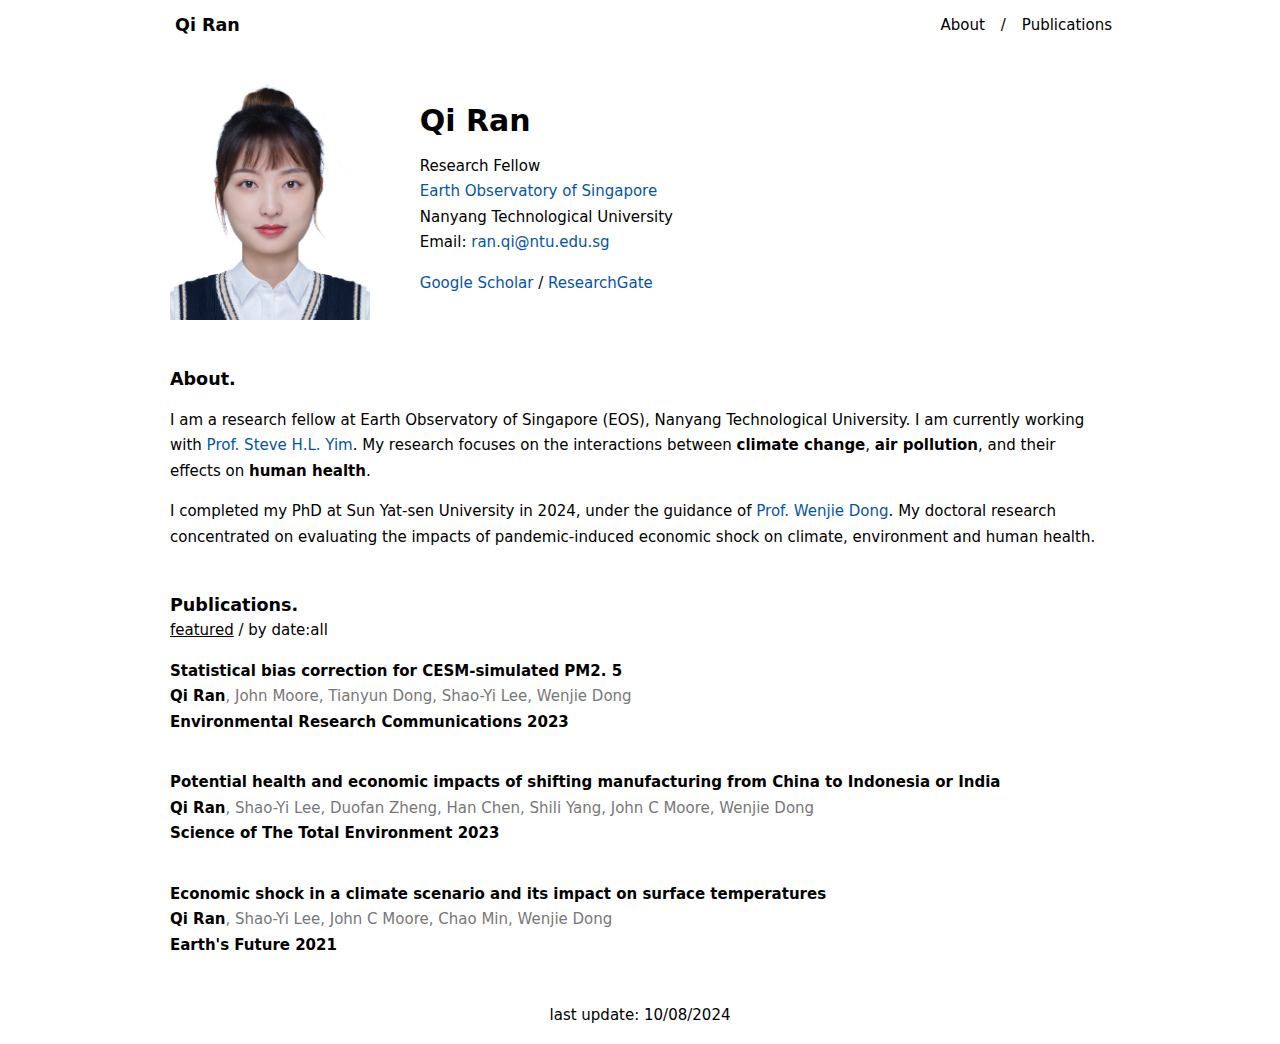
<file: index.html>
<!DOCTYPE html
  PUBLIC "-//W3C//DTD XHTML 1.0 Transitional//EN" "http://www.w3.org/TR/xhtml1/DTD/xhtml1-transitional.dtd">
<!-- Website styles inspired by Jiajun Wu https://jiajunwu.com/ -->
<html xmlns="http://www.w3.org/1999/xhtml">

<head>
  <meta http-equiv="Content-Type" content="text/html; charset=windows-1252">
  <!-- Google tag (gtag.js) -->
  <script async src="https://www.googletagmanager.com/gtag/js?id=G-RH76HLM55T"></script>
  <script>
    window.dataLayer = window.dataLayer || [];
    function gtag(){dataLayer.push(arguments);}
    gtag('js', new Date());

    gtag('config', 'G-RH76HLM55T');
  </script>
  <script>
    window.dataLayer = window.dataLayer || [];
    function gtag() { dataLayer.push(arguments); }
    gtag('js', new Date());

    gtag('config', 'G-L2HCV75FRH');

    function createPaperBlock(jsonData) {
      const publication = jsonData;
      let authorsHtml = '';

      publication.authors.forEach((author, index) => {
        if (index > 0) {
          authorsHtml += ', ';
        }

        if (author.url) {
          authorsHtml += `<span class="author${author.extraClass ? ` ${author.extraClass}` : ''}"><a href="${author.url}">${author.name}</a></span>`;
        } else {
          authorsHtml += `<span class="author${author.extraClass ? ` ${author.extraClass}` : ''}">${author.name}</span>`;
        }
      });

      let metaHtml = '';
      if (publication.venue) {
        metaHtml += `<span class="venue">${publication.venue.name}</span>`
      }
      if (publication.type) {
        metaHtml += ` / <span class="tag"><a href="${publication.paper}">${publication.type}</a></span>`
      }
      if (publication.video) {
        metaHtml += ` / <span class="tag"><a href="${publication.video}">Video</a></span>`
      }
      if (publication.code) {
        metaHtml += ` / <span class="tag"><a href="${publication.code}">Code</a></span>`
      }
      if (publication.blogPost) {
        metaHtml += ` / <span class="tag"><a href="${publication.blogPost}">Web Page</a></span>`
      }
      if (publication.award) {
        metaHtml += ` / <span class="tag" style="color:#E84A27;"><a>${publication.award}</a></span>`
      }

      const htmlBlock = `  
      <div class="publication">    
        <div class="text">
          <div class="title"><a href="${publication.url}">${publication.title}</a></div>  
          <div class="authors">${authorsHtml}</div>  
          <div>${metaHtml}</div>  
        </div>  
      </div>  
    `;

      return htmlBlock;
    }

    function loadJsonData(url, callback) {
      const xhr = new XMLHttpRequest();
      xhr.onreadystatechange = function () {
        if (xhr.readyState === 4 && xhr.status === 200) {
          const jsonData = JSON.parse(xhr.responseText);
          callback(jsonData);
        }
      };
      xhr.open('GET', url, true);
      xhr.send();
    }

    function createHtmlBlockFromJsonFile(jsonFileUrl) {
      loadJsonData(jsonFileUrl, function (jsonData) {
        if (jsonData) {
          var cur_year = ''
          for (var i = 0; i < jsonData.length; i++) {
            const htmlBlock = createPaperBlock(jsonData[i]);
            if (jsonData[i].year != cur_year) {
              const year = `<div class="text anchor"><h4>${jsonData[i].year}</h4></div>    `;
              document.getElementById('pubs_by_date').innerHTML += year;
              cur_year = jsonData[i].year
            }
            document.getElementById('pubs_by_date').innerHTML += htmlBlock;
            if (jsonData[i].featured == true) {
              document.getElementById('pubs_selected').innerHTML += '<p></p>' + htmlBlock;
            }
            if (jsonData[i].topic == 'mlsys') {
              document.getElementById('mlsys').innerHTML += htmlBlock;
            }
            if (jsonData[i].topic == 'hpc') {
              document.getElementById('hpc').innerHTML += htmlBlock;
            }
          }
          showPubs(0);
        }
      });
    }

  </script>

  <meta name="author" content="Ran Qi">
  <meta name="viewport" content="width=device-width, initial-scale=1">
  <link rel="shortcut icon" href="/images/planet-earth.png">
  <title>Qi Ran</title>
  <link rel="stylesheet" href="./assets/main.css">
  <script src="./assets/scroll.js"></script>
  <script src="./assets/main.js"></script>



</head>

<body data-new-gr-c-s-check-loaded="14.1027.0" data-gr-ext-installed="">

  <div class="outercontainer">

    <script src="./assets/header.js"></script>
    <header>
      <div class="container header">
        <div class="ftheader text"><a href="/#home">Qi Ran</a></div>
        <div class="ftsubheader text"><a href="/#publications">Publications</a></div>
        <div class="ftsubheader text"><a href="/hiddenstate.html">/</a></div>
        <div class="ftsubheader text"><a href="/#home">About</a></div>
      </div>
    </header>
    <div class="container body">

      <div class="content heading anchor" id="home">
        <div class="img"><img class="img_responsive" src="./images/photo_ranqi.jpg" alt="ProfilePhoto"></div>
        <div class="text info">
          <h1>Qi Ran</h1>
          <p>
          </p>
          <div>Research Fellow</div>
          <div><a href="https://earthobservatory.sg/">Earth Observatory of Singapore</a></div>
          <div>Nanyang Technological University</div>
          <div>Email: <a href="mailto:ran.qi@ntu.edu.sg">ran.qi@ntu.edu.sg</a></div>
          <p>
          </p>

          <p>
            <span><a href="https://scholar.google.com.hk/citations?user=c5L9IZMAAAAJ">Google Scholar</a></span> /
            <span><a href="https://www.researchgate.net/profile/Qi-Ran-2">ResearchGate</a></span>
          </p>
          <p>
          </p>
        </div>

        <div class="text">
          <h3 style="margin-bottom:.5em">About.</h3>
          <p> I am a research fellow at Earth Observatory of Singapore (EOS), Nanyang Technological University. I am currently working with <a
              href="https://www.ntu.edu.sg/ase/aboutus/staff-directory/staff-details/yim-hung-lam-steve">Prof. Steve H.L. Yim</a>. My research focuses on the interactions between <b>climate change</b>, <b>air pollution</b>, and their effects on <b>human health</b>.</p>
          <p> I completed my PhD at Sun Yat-sen University in 2024, under the guidance of <a href="https://www.researchgate.net/profile/Wenjie-Dong-3">Prof. Wenjie Dong</a>. My doctoral research concentrated on evaluating the impacts of pandemic-induced economic shock on climate, environment and human health.</p>
        </div>
      </div>

      <div class="content anchor" id="publications">
        <div class="text" style="z-index:1;position:relative">
          <h3 style="margin-bottom:0em">
            Publications.
          </h3>
          <div>
            <a id="select0" onclick="showPubs(0); return false;"
              style="text-decoration: underline; color: rgb(0, 0, 0);">featured</a> /
            <!-- <a href="https://ranqi-atmos.github.io/" id="select2" onclick="showPubs(2); return false;"
              style="text-decoration: underline; color: rgb(0, 0, 0);">by topic</a> / -->
            <a id="select1" onclick="showPubs(1); return false;">by date:all</a>
          </div>
          <!-- <span class="tag">(* indicates equal contribution)</span> -->
        </div>

        <div id="pubs"></div>

        <div id="pubs_selected" language="text" style="display: none;"></div>
        <!-- BY DATE -->
        <div id="pubs_by_date" language="text" style="display: none;"></div>
        <!-- BY TOPIC -->
        <div id="pubs_by_topic" language="text" style="display: none;">

          <!-- <div class="text anchor" id="mlsys">
            <h4>Machine Learning System.</h4>
          </div>
          <div class="text anchor" id="hpc">
            <h4>High Performance Computing.</h4>
          </div> -->

        </div>

      </div> <!-- content -->

    </div> <!-- container -->
    <footer>
      <p>last update: 10/08/2024</p>
    </footer>
    <p></p>

  </div> <!-- outer container -->

  <script>var scroll = new SmoothScroll('a[href*="#"]', { speed: 1000 }); createHtmlBlockFromJsonFile('./assets/publications.json'); </script>
</body>
</file>
<file: assets/main.css>
header{width:100%;height:50px;margin-top:0px;text-align:center;background-color:#ffffff;position:fixed;z-index:2}
body{margin:auto;padding:0;color:#000;-webkit-transition:all;-moz-transition:all;-ms-transition:all;-o-transition:all;transition:all;font-family:"Open Sans",
Segoe,"Segoe UI",
"Lucida Sans Unicode","Lucida Grande",
"Avenir","Seravek","Ubuntu",
"DejaVu Sans","Trebuchet MS",Verdana,Arial,sans-serif;font-size:15px;line-height:170%;text-align:justify;font-weight:400}
h1,h2,h3,h4,h5,h6,div.title,div.ftheader,span.venue,span.highlight{font-weight:600}
h4,div.title,div.ftsubheader{font-size:100%}
ul,ol,dl{margin:0;padding:5px 10px 30px 30px;width:calc(100% - 30px)}
img.img_responsive{width:100%;height:auto;display:block}
div.container a:link,
div.container a:visited{color:#0455A4;text-decoration:none}
div.ftheader a:link,
div.ftheader a:visited,
div.ftsubheader a:link,
div.ftsubheader a:visited{color:#000000;text-decoration:none}
div.title a:link,
div.title a:visited{color:#000000}
div.authors a:link,
div.authors a:visited{color:#777777}
div.content a:hover,
div.content a:hover div.text,
div.ftsubheader a:hover{text-decoration:underline}
#span.zx{color:#000000;font-weight:600;text-decoration:underline}
span.zx{color:#000000;font-weight:600}
span.author{white-space:nowrap}
div.outercontainer{text-align:center}
div.header,div.container,div.content,div.img,div.text{display:inline-block;zoom:1;display*:inline;text-align:left;margin-left:auto;margin-right:auto;vertical-align:middle;max-width:960px}
div.header,div.container{min-width:330px}
div.img,div.text{padding-left:10px;padding-right:10px}
div.header{line-height:50px}
div.ftheader,div.ftsubheader{display:inline-block;color:#FFF}
div.ftheader{float:left;padding-left:15px;font-size:1.17em}
div.ftsubheader{float:right;padding-left:0.5rem;padding-right:0.5rem}
div.outercontainer,div.content{padding-top:0px;padding-bottom:0px}
div.container,div.content{width:100%}
div.body{margin-top:50px}
div.content{margin-bottom:10px}
div.heading{text-align:left;position:relative;z-index:1}
div.heading div.img{padding:30px 30px 30px 10px;max-width:30%}
div.heading div.img img{width:200px}
div.heading span.tag{padding-right:15px}
div.heading ul{padding-bottom:0px}
div.publication{padding-top:0px;padding-bottom:20px}
div.publication div.img{max-width:300px;padding-right:0px;padding-top:5px}
div.publication div.text{max-width:650px;text-align:left;vertical-align:top}
div.authors{font-size:100%;color:#777777}
span.venue,span.highlight,
div.publication span.tag{padding-right:0px;font-size:100%}
span.highlight,
span.highlight a:link,
span.highlight a:visited{color:#BB2222}
span.fullvenue{padding-left:8px}
div.anchor{border-top:50px solid transparent;margin-top:-50px}
div.recruit{display:none}
@media only screen and (max-width: 599px) {
    div.ftsubheader{padding-left:0.5rem;padding-right:0.5rem}
    div.heading div.img{padding-right:80px}
    div.publication div.img{display:none}
    div.publication div.text{text-align:left}
    div.content,div.publication{padding-top:0px;padding-bottom:10px}
    body{font-size:80%}
}
@media only screen and (min-width: 600px) {
    div.heading div.img{padding-right:calc(35px)}
    div.heading div.info{padding-right:calc(40% - 350px)}
    div.publication div.img{width:23%}
    div.publication div.text{max-width:100%;text-align:left}
}
</file>
